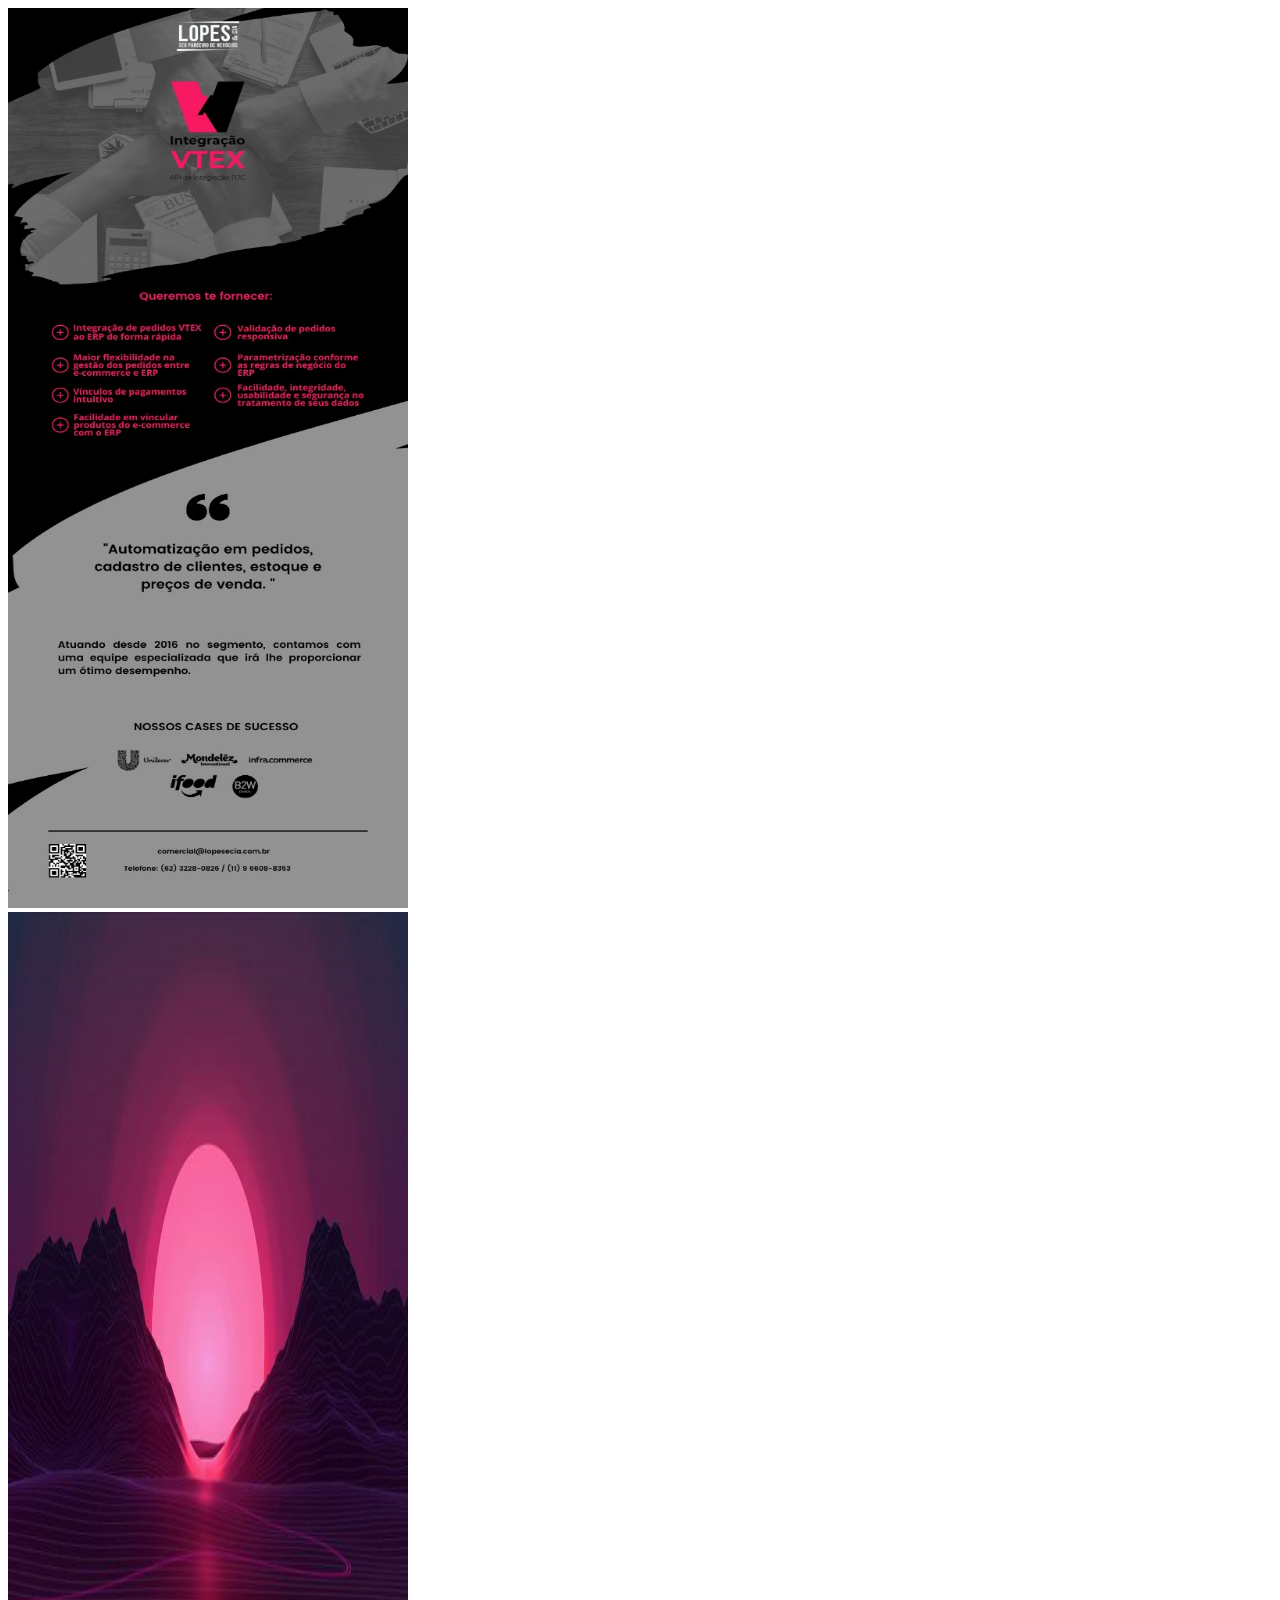
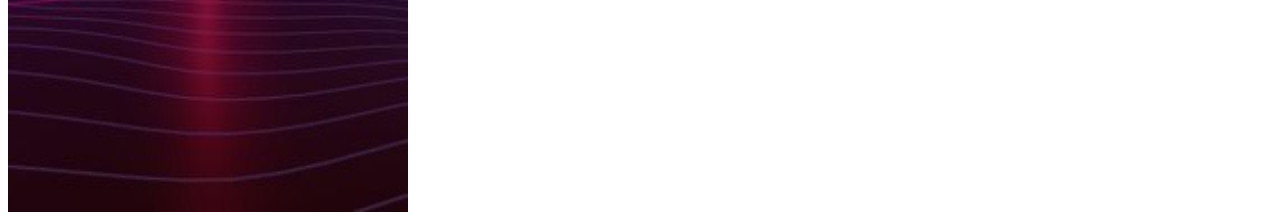
<file: Php/AprendendoPHP/php/Cap5/Exercicios/index.html>
<!DOCTYPE html>
<html lang="en">
<head>
    <meta charset="UTF-8">
    <meta http-equiv="X-UA-Compatible" content="IE=edge">
    <meta name="viewport" content="width=device-width, initial-scale=1.0">
    <title>Document</title>
</head>
<body>
    <img src="1.png" alt="Lopes Apresentacao" height="900" width="400"/>
    <br/>
    <img src="imagens/2.jpeg" alt="Lopes Apresentacao" height="900" width="400"/>
</body>
</html>
</file>
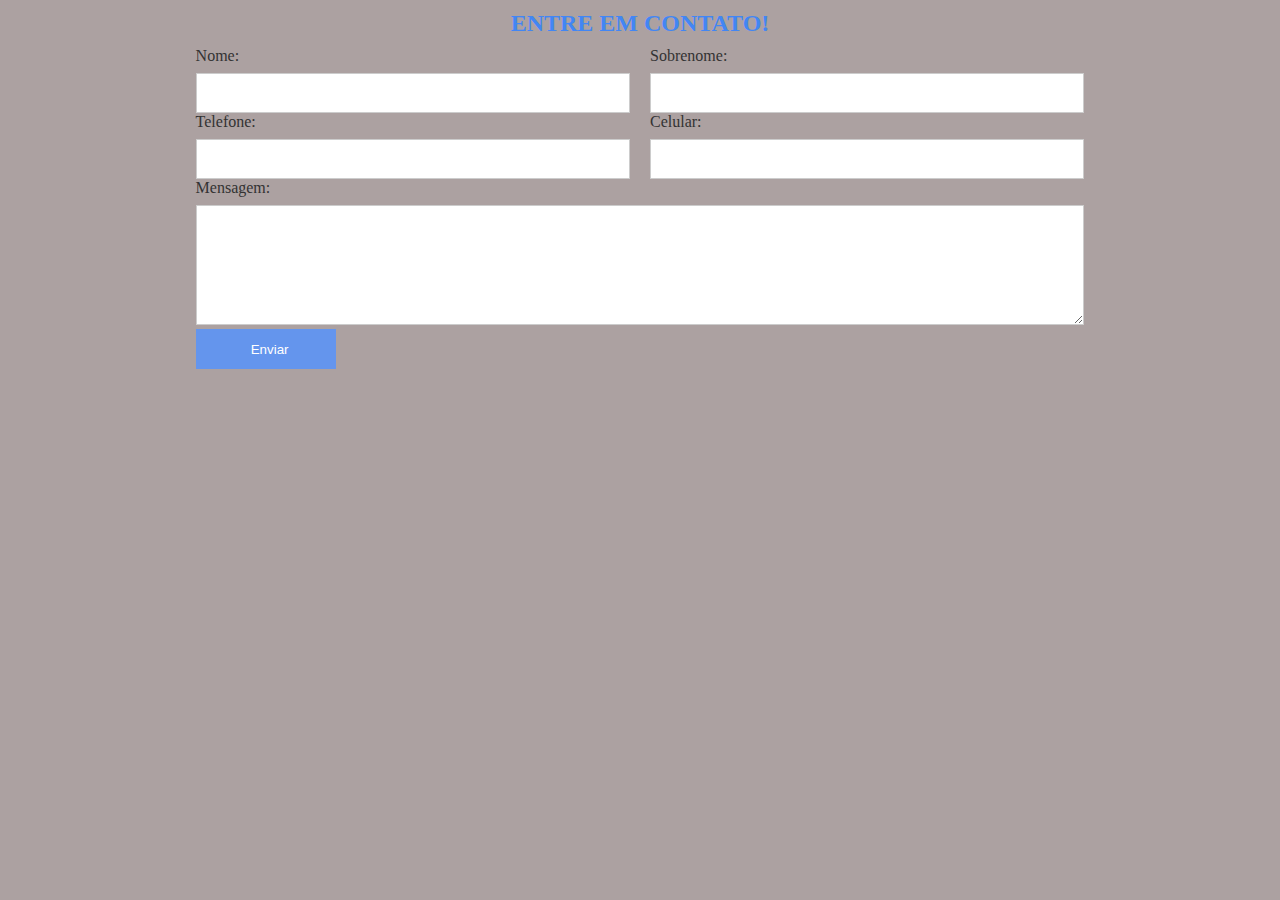
<file: Php/Web/model/src/bw/formulario.html>
<!DOCTYPE html>
<html lang="pt">
<head>
    <meta charset="UTF-8">
    <meta http-equiv="X-UA-Compatible" content="IE=edge">
    <meta name="viewport" content="width=device-width, initial-scale=1.0, maximum-scale=1.0">
    <title>Formulario</title>
    <style type="text/css">
        *{box-sizing: border-box; margin: 0; padding: 0;} /*melhora a forma de se trabalahar com o padding (espaçamento interno)*/
        /*Classes Auxiliares...*/
        .container{ /*serve para centralizar e determinar a largura*/
            max-width: 960px;
            margin:0 auto; /*centraliza*/
            padding:0 2%;
        }

        .clear{
            clear: both
        } /*é importante quando formos trabalhar com float*/
        
        .w50{
            float: left;
            width: 50%;
            padding:0 10px;
        }

        .w100{
            float: left;
            width: 100%;
            padding:0 10px;
        }
        /* Estilo*/
        body{
            background-color: rgb(172, 161, 161);
        }

        h2 {
            text-align: center;
            color: #4286f4;
            padding: 10px 0;
            font-size: 24px;
            text-transform: uppercase;
        }

        .form-group label{
            display: block; 
            margin-bottom: 8px;
            color: #333;
        }

        .form-group input[type=text]{
            width: 100%;
            padding-left: 8px;
            height: 40px;
            border: 1px solid #ccc;
        }

        .form-group input[type=submit]{
            width: 140px;
            padding-left: 8px;
            height: 40px;
            background-color: cornflowerblue;
            color: #fff;
            border: 0;
            cursor: pointer;
        }
        
        .form-group textarea{
            width: 100%;
            height: 120px;
            border: 1px solid #ccc;
            padding: 10px;
        }

        @media screen and (max-width: 500px){
            .w50{width: 100%;}
        }

    </style>
</head>
<body>
    <div class="container">
        <h2>Entre em contato!</h2>
            <form>
                <div class="w50">
                    <div class="form-group">
                        <label>Nome:</label>
                        <input type="text" name="nome" />
                    </div><!-- form-group-->
                </div> <!--w50-->
                <div class="w50">
                    <div class="form-group">
                        <label>Sobrenome:</label>
                        <input type="text" name="nome" />
                    </div><!-- form-group-->
                </div> <!--w50-->
                <div class="w50">
                    <div class="form-group">
                        <label>Telefone:</label>
                        <input type="text" name="nome" />
                    </div><!-- form-group-->
                </div> <!--w50-->
                <div class="w50">
                    <div class="form-group">
                        <label>Celular:</label>
                        <input type="text" name="nome" />
                    </div><!-- form-group-->
                </div> <!--w50-->
                <div class="w100">
                    <div class="form-group">
                        <label>Mensagem:</label>
                        <textarea></textarea>
                    </div><!-- form-group-->
                </div> <!--w100-->
                <div class="w100">
                    <div class="form-group">
                        <input type="submit" name="acao" value="Enviar">
                    </div><!-- form-group-->
                </div> <!--w100-->
                <div class="clear"></div>
            </form>
    </div>
</body>
</html>
</file>
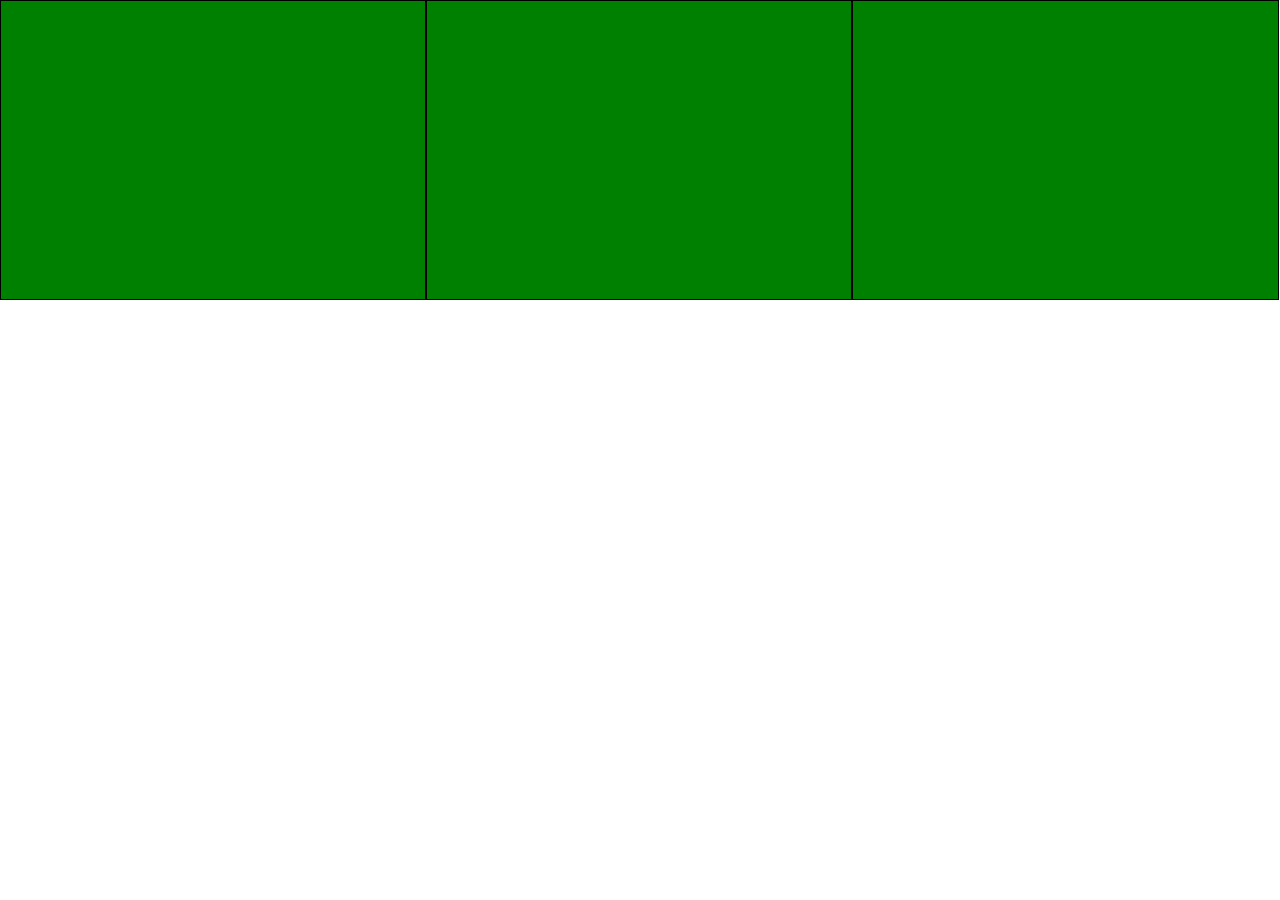
<file: Php/Web/model/src/bw/Responsive_Mobile_First.html>
<!DOCTYPE html>
<html lang="en">
<head>
    <meta charset="UTF-8">
    <meta http-equiv="X-UA-Compatible" content="IE=edge">
    <meta name="viewport" content="width=device-width, initial-scale=1.0">
    <meta name="viewport" content="width=device-width,initial-scale=1.0,maximum-scale=1.0">
    <title>Responsive - Mobile First</title>
        <style type="text/css">
        *{
            margin: 0;
            padding: 0;
            box-sizing: border-box;
        }

        .clear{clear: both};

        .container{
            max-width: 1280px;
            margin: 0;
        }

        .box-single{
            width: 100%;
            height: 300px;
            background: green;
            float: left;
            border: 1px solid black;
        }

        @media screen and (min-width: 700px) and (max-width: 800px){
            .box-single{
                width: 50%;
            }
        }

        @media screen and (min-width: 1024px){
            .box-single{
                width: 33.3%;
            }
        }
        </style>
</head>
<body>
    <!--Corpo-->
<div class="container">
	<div class="box">
		<div class="box-single"></div>
		<div class="box-single"></div>
		<div class="box-single"></div>
		<div class="clear"></div>
	</div> <!--box-->
</div> <!--container-->
</body>
</html>
</file>
